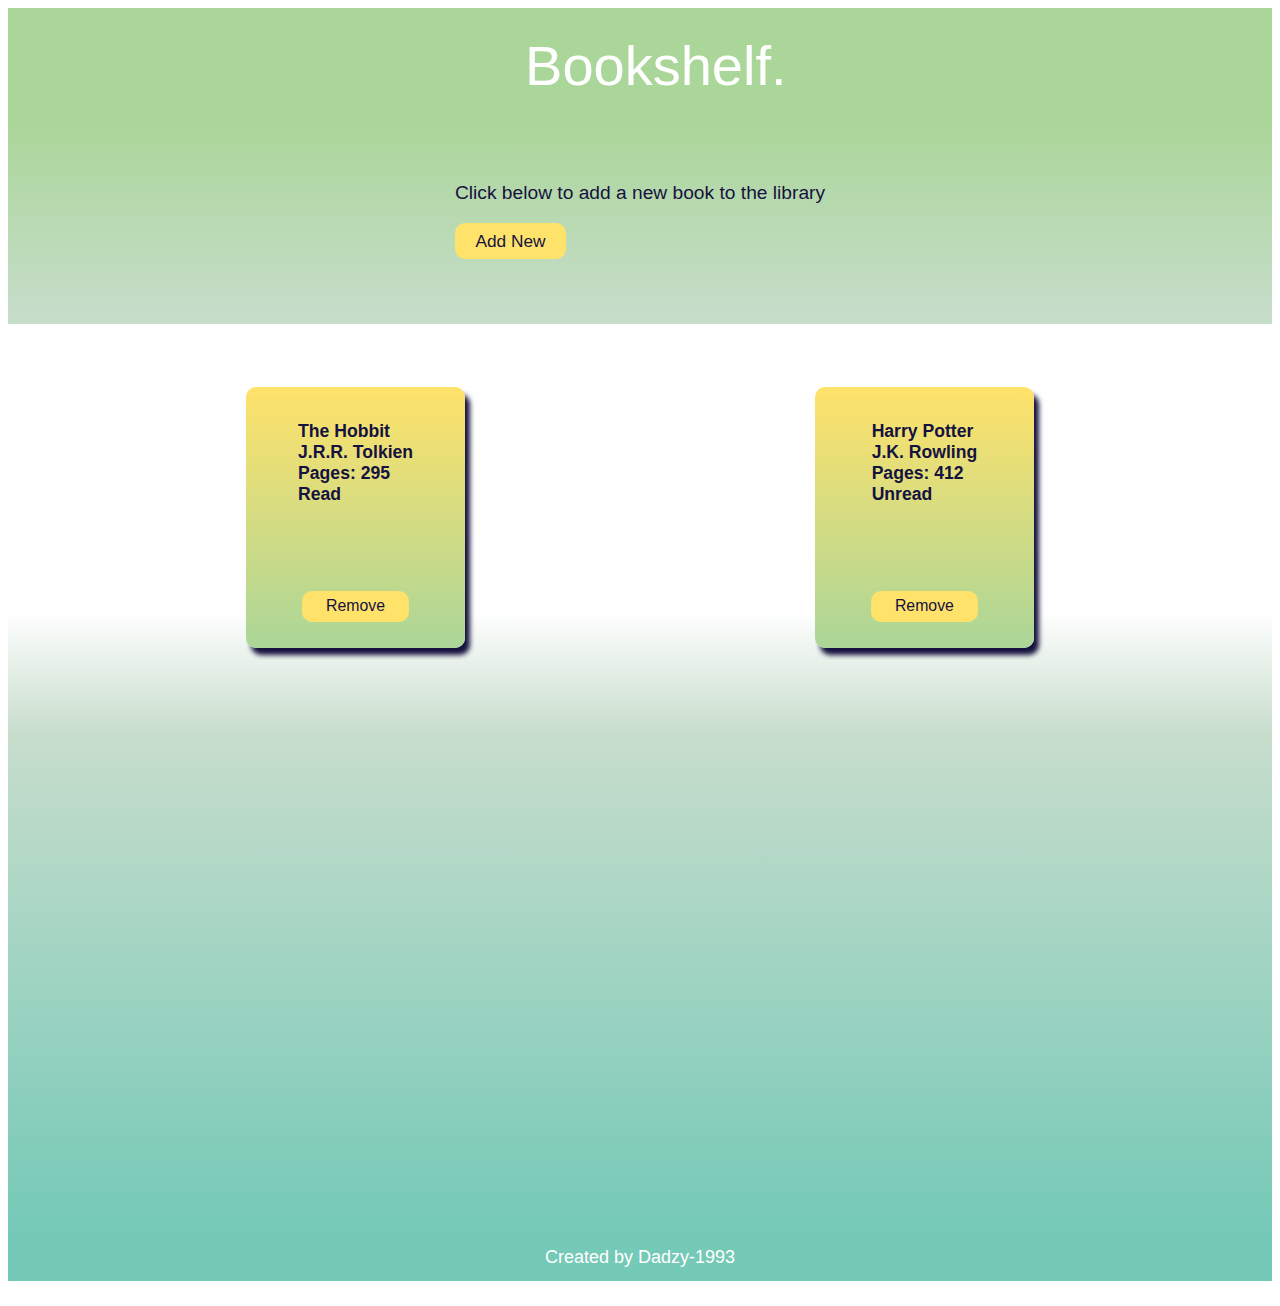
<file: index.html>
<!DOCTYPE html>
<html lang="en">
<head>
    <meta charset="UTF-8">
    <meta http-equiv="X-UA-Compatible" content="IE=edge">
    <meta name="viewport" content="width=device-width, initial-scale=1.0">
    <title>Library Project</title>
    <script src='objects.js' defer></script>
    <link rel='stylesheet' href='style.css'>
</head>
<body>
    <div id='header'>Bookshelf.</div>
    <div id='add-books'>
        <div id='add-pane'>
            <p> Click below to add a new book to the library</p>
            <button id='add-new'>Add New</button>
        </div>
    </div>
    <div id='book-tiles'></div>
    <div id='bottom-filler'>
        <form action='#'id='form'method='post'name='form'>
            <h3 id='form-header'>Enter Book Details</h2>
            <input id='title'name='title'placeholder='Title'type='text'>
            <input id='author'name='author'placeholder='Author'type='text'>
            <input type='number' id='pages'name='pages'placeholder='Number of pages'type='text'>
            <br>
            <div id='readbox'>
                <input type='checkbox' id='read' name='read' unchecked>
                <label for='read'>Read</label>
            </div>        
            <div id='submit-buttons'>
                <button type='button' id='submit'>Add to Library</button>
                <button type='button' id='cancel'>Cancel</button>
            </div>
        </form>
    </div>
    <div id='footer'>Created by Dadzy-1993</div>
</body>
</html>
</file>
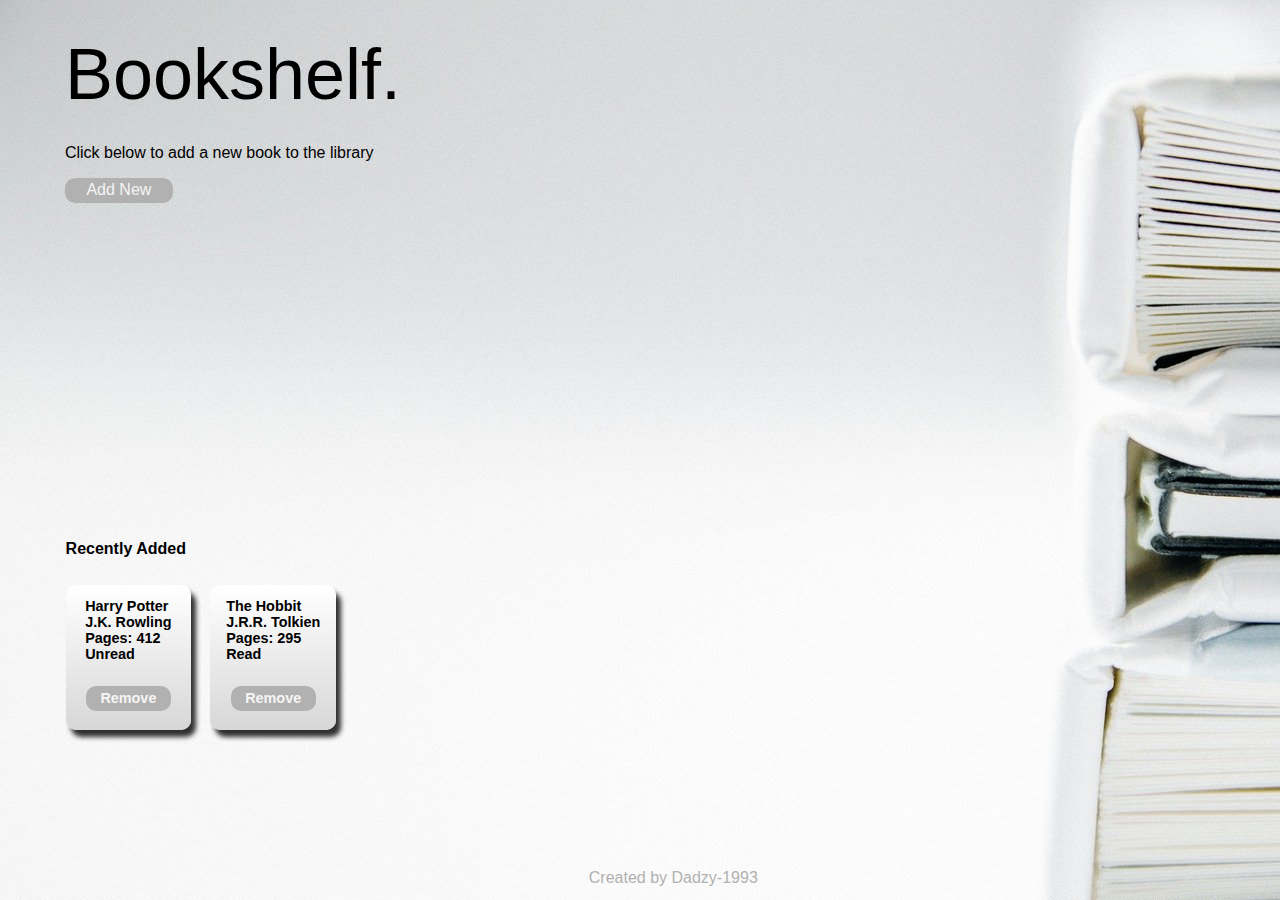
<file: Indexbg.html>
<!DOCTYPE html>
<html lang="en">
<head>
    <meta charset="UTF-8">
    <meta http-equiv="X-UA-Compatible" content="IE=edge">
    <meta name="viewport" content="width=device-width, initial-scale=1.0">
    <title>Bookshelf.</title>
    <script src='objectsbg.js' defer></script>
    <link rel="stylesheet" href="stylebg.css">
</head>
<body>
    <div id='header'>Bookshelf.</div>
    <div id='add-books'>
        <div id='add-pane'>
            <p> Click below to add a new book to the library</p>
            <button id='add-new'>Add New</button>
        </div>
    </div>
    <div id='form-filler'>
        <form action='#'id='form'method='post'name='form'>
            <h3 id='form-header'>Enter Book Details</h2>
            <input id='title'name='title'placeholder='Title'type='text'>
            <input id='author'name='author'placeholder='Author'type='text'>
            <input type='number' id='pages'name='pages'placeholder='Number of pages'type='text'>
            <br>
            <div id='readbox'>
                <input type='checkbox' id='read' name='read' unchecked>
                <label for='read'>Read</label>
            </div>        
            <div id='submit-buttons'>
                <button type='button' id='submit'>Add to Library</button>
                <button type='button' id='cancel'>Cancel</button>
            </div>
        </form>
    </div>
    <div id='recent'>Recently Added</div>
    <div id='book-tiles'></div>
</body>
<footer>
   <div id='footer'>Created by Dadzy-1993</div>
</footer>
</html>
</file>
<file: style.css>
/*
Light Lime: #abd699

Fresh Lemon: #ffe26a

Teal: #75c9b7

Mint: #c7ddcc

Navy: #16123f
*/

* {
    font-family: 'Gill Sans', 'Gill Sans MT', Calibri, 'Trebuchet MS', sans-serif;
}
#header {
    display: flex;
    justify-content:center;
    padding: 2%;
    font-size: 350%;
    font-weight: 100;
    background-color: #abd699;
    color: white;
    padding-left: 4.5%;
}
#add-books {
    display: flex;
    grid-template-columns: repeat(2, 1fr);
    height: 200px;
    justify-content: space-around;
    background-image: linear-gradient(#abd699, #c7ddcc);
}
#add-pane {
    display: flex;
    flex-direction: column;
    align-items: start;
    justify-content:center;
    /*margin-left: 3%;*/
    /*margin-top: 5%;*/
    color: #16123f;
    font-size: 120%;
    margin-bottom: 2%;
    font-weight: 400;
}
#add-new {
    width: 30%;
    padding: 1.5%;
    background-color: #ffe26a;
    border-radius: 10px;
    border:2px solid #ffe26a;
    color: #16123f;
    font-size: 90%;
}
#book-img {
    display: flex;
    height:100%;
    width:40%;
    max-width: 500px;
    max-height: 400px;
    margin-left: 2%;
    margin-bottom: 4%;
}
#book-tiles {
    display: flex;
    justify-content: space-around;
    padding: 5%;
    flex-wrap: wrap;
    background-image:linear-gradient(white 70%, #c7ddcc);
}
.tile {
    display: flex;
    box-shadow:5px 7px 5px #16123f;
    padding: 3%;
    width: 20%;
    height:0;
    max-width: 150px;
    max-height: 150px;
    position: relative;
    padding-bottom: 20%;
    justify-content: center;
    font-weight: bold;
    border-radius: 10px;
    flex-wrap: wrap;
    color: #16123f;
    background-image: linear-gradient(#ffe26a, #abd699);
    margin-bottom: 2%;
    font-size: 110%;
    
}
.remove {
    position: absolute;
    padding: 2%;
    padding-inline: 10%;
    background-color: #ffe26a;
    border-radius: 10px;
    border:2px solid #ffe26a;
    color: #16123f;
    font-size: 90%;
    margin-top: 78%;
}
#bottom-filler {
    display: flex;
    flex-direction: column;
    height: 500px;
    background-image: linear-gradient(#c7ddcc, #75c9b7);
    align-items: center;
    justify-content: flex-start;
}
#form {
    display:flex;
    margin-top: 5%;
}
#form-header {
    display: flex;
    margin-bottom: 3%;
    color: #16123f;
    justify-content: center;
    font-size: x-large;
}
#readbox {
    display: flex;
    justify-content: center;
    margin-top:2%;
    font-size: 120%;
}
#title, #author, #pages {
    font-size: 110%;
}
#submit-buttons {
    display: flex;
    margin-top: 2%;
    justify-content: space-around;
    flex-direction: row;
    margin-inline: 10%;
}
#submit, #cancel {
    width: 23%;
    padding: 1%;
    background-color: #ffe26a;
    border-radius: 10px;
    border:1px solid #ffe26a;
    color: #16123f;
    font-size: 100%;
}
#footer {
    display: flex;
    margin-bottom: 2%;
    color: white;
    font-size: large;
    background-color: #75c9b7;
    justify-content: center;
    padding: 1%;
}
</file>
<file: stylebg.css>
* {
    font-family: Arial, Helvetica, sans-serif;
}

body {
    background-image: url(./images/books-1845614_1920.jpg);

}

#header {
    display: flex;
    justify-content:start;
    padding-left: 4.5%;
    padding-top: 2%;
    font-size: 450%;
    font-weight: 100;
}

#add-books {
    display: flex;
    padding-left: 4.5%;
    padding-top: 1%;
}

#add-new {
    width: 35%;
    padding: 0.5%;
    background-color: rgb(177, 177, 177);
    border-radius: 10px;
    border:2px solid rgb(177, 177, 177);
    color: whitesmoke;
    font-size: 100%;
    font-weight: 400;
}
/* form */
#form-filler {
    display: flex;
    padding-left: 4.5%;
    padding-top: 1.5%;
    flex-direction: column;
    justify-content: flex-start;
}
#form-header {
    display: flex;
    font-size: 150%;
    font-weight: 100;
}
#readbox {
    margin-top:0.5%;
    font-size: 120%;
}
#title, #author, #pages {
    font-size: 110%;
}
#submit-buttons {
    display: flex;
    margin-top: 1.5%;
    flex-direction: row;
}
#submit, #cancel {
    width: 8%;
    padding: 0.2%;
    background-color: rgb(177, 177, 177);
    border-radius: 10px;
    border:2px solid rgb(177, 177, 177);
    color: whitesmoke;
    font-size: 100%;
    font-weight: 400;
}
#cancel {
    margin-left: 1%;
}
/*book tiles*/
#recent {
    position: absolute;
    top:60%;
    padding-left: 4.5%;
    font-weight:600;
}

#book-tiles {
    display: flex;
    position:absolute;
    top:65%;
    justify-content: flex-start;
    padding-left: 4.5%;
    flex-wrap: wrap;
/* this is effecting tile size */
    width:50%;
}
.tile {
    display: flex;
    box-shadow:5px 7px 5px rgb(49, 48, 48);
    padding: 2%;
    margin-right:3%;
    height:100px;
    width: 100px;
    padding-bottom: 5%;
    background-image: linear-gradient(white 1%,rgb(216, 215, 215));
    position: relative;
    justify-content: center;
    font-weight: bold;
    border-radius: 10px;
    flex-wrap: wrap;
    margin-bottom: 2%;
    font-size: 90%;
    
}
.remove {
    position: absolute;
    padding: 2%;
    padding-inline: 10%;
    margin-top: 70%;
    background-color: rgb(177, 177, 177);
    border-radius: 10px;
    border:2px solid rgb(177, 177, 177);
    color: whitesmoke;
    font-size: 100%;
    font-weight: 600;
}

/*footer*/
#footer {
    position: absolute;
    bottom: 0%;
    left: 45%;
    color: rgb(177, 177, 177);
    font-size: 100%;
    padding: 1%;
}
</file>
